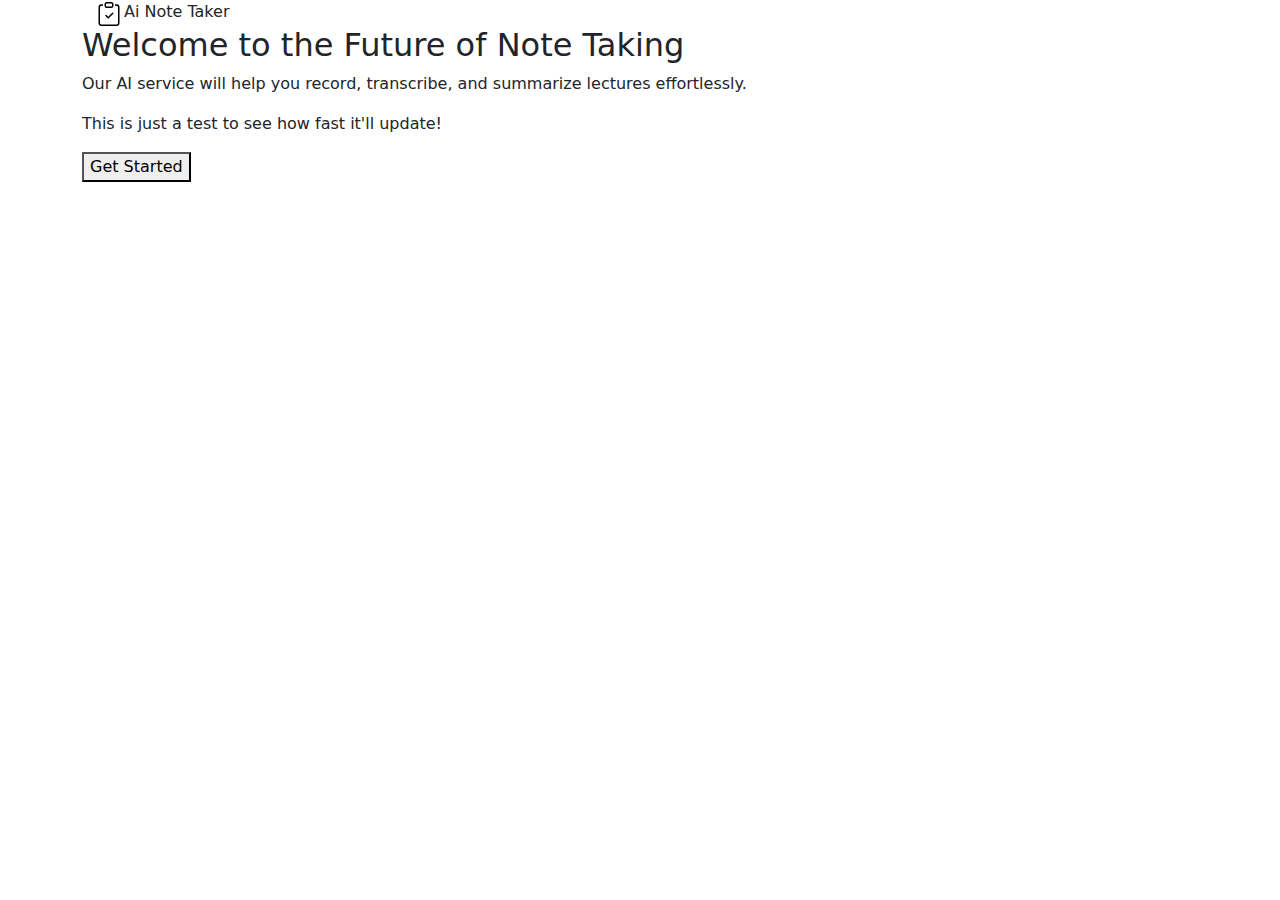
<file: index.html>
<!DOCTYPE html>
<html lang="en">
<head>
  <meta charset="UTF-8">
  <meta name="viewport" content="width=device-width, initial-scale=1.0">
  <meta http-equiv="X-UA-Compatible" content="ie=edge">
  <title>AI Note Taking Service</title>
    <link rel="stylesheet" href="bootstrap-grid.css">
  <link href="https://cdn.jsdelivr.net/npm/bootstrap@5.3.3/dist/css/bootstrap.min.css" rel="stylesheet" integrity="sha384-QWTKZyjpPEjISv5WaRU9OFeRpok6YctnYmDr5pNlyT2bRjXh0JMhjY6hW+ALEwIH" crossorigin="anonymous">

</head>
<body>
    <script src="https://cdn.jsdelivr.net/npm/bootstrap@5.3.3/dist/js/bootstrap.bundle.min.js" integrity="sha384-YvpcrYf0tY3lHB60NNkmXc5s9fDVZLESaAA55NDzOxhy9GkcIdslK1eN7N6jIeHz" crossorigin="anonymous"></script>


  <!-- Header Section -->
  <header>
    <div class="container">
      <nav>
        <div class="container-fluid">
          <a class="navbar-brand" href="#">
          <img src="clipboard-check.svg" alt="Logo" width="30" height="24" class="d-inline-block align-text-top">Ai Note Taker</a>
        </div>
      </nav>
    </div>
  </header>

  <!-- Main Content Section -->
  <main>
    <section class="onboarding">
      <div class="container">
        <h2>Welcome to the Future of Note Taking</h2>
        <p>Our AI service will help you record, transcribe, and summarize lectures effortlessly.</p>
        <p>This is just a test to see how fast it'll update!</p>
        <button>Get Started</button>
      </div>
    </section>
  </main>


</body>
</html>
</file>
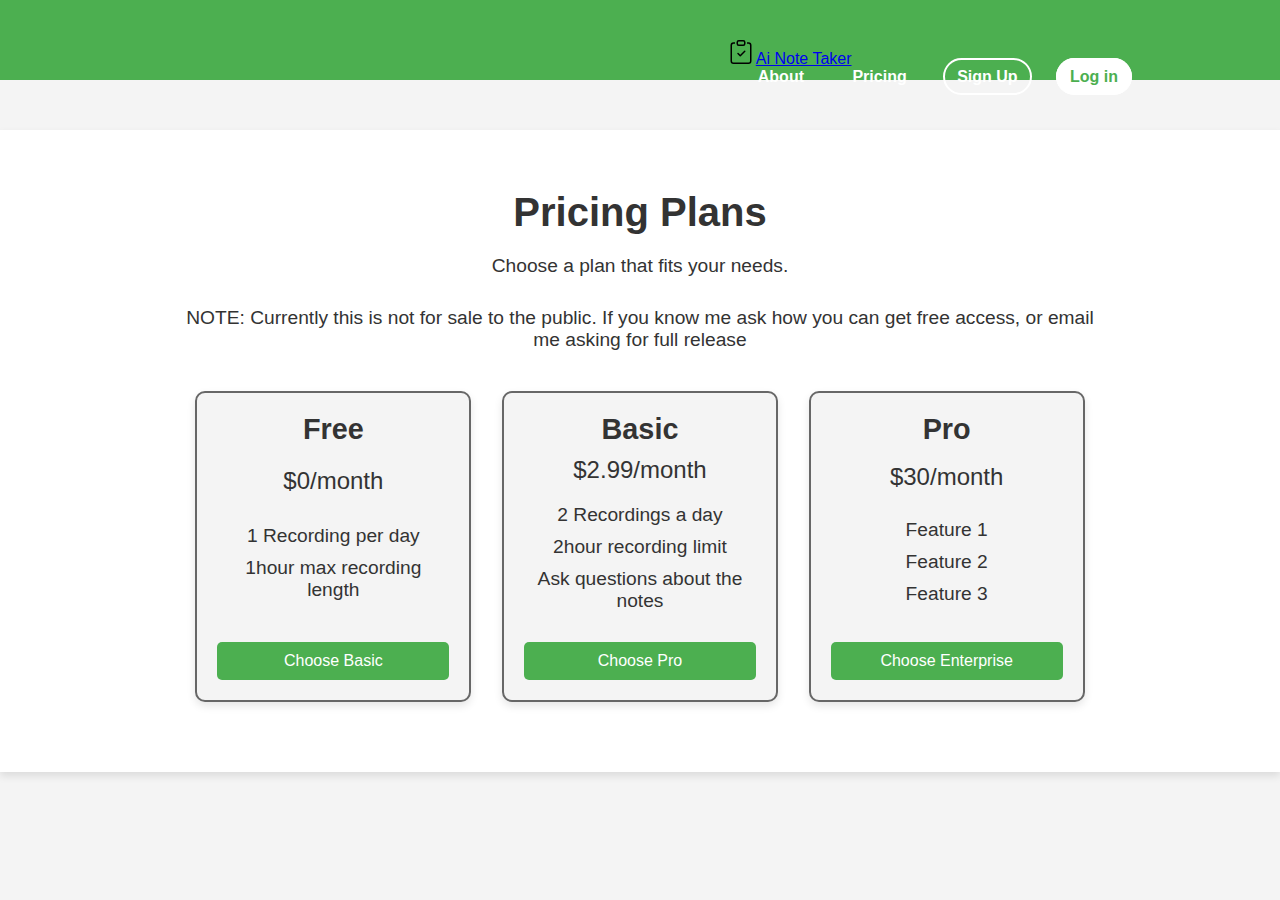
<file: pricing.html>
<!DOCTYPE html>
<html lang="en">
<head>
  <meta charset="UTF-8">
  <meta name="viewport" content="width=device-width, initial-scale=1.0">
  <meta http-equiv="X-UA-Compatible" content="ie=edge">
  <title>Pricing - AI Note Taking Service</title>
  <link rel="stylesheet" href="style.css">
    <link rel="stylesheet" href="pricing.css">
</head>
<body>

  <!-- Header Section -->
  <header>
    <div class="container">
      <nav>
        <div class="container-fluid">
          <a class="navbar-brand" href="index.html">
            <img src="clipboard-check.svg" alt="Logo" width="30" height="24" class="d-inline-block align-text-top">Ai Note Taker
          </a>
        </div>

        <div class="links">
          <ul>
            <li><a href="#">About</a></li>
            <li><a href="#">Pricing</a></li>
            <li><a href="#" class="signup">Sign Up</a></li>
            <li><a href="#" class="signin">Log in</a></li>
          </ul>
        </div>
      </nav>
    </div>
  </header>

  <!-- Main Content Section -->
  <main>
    <section class="pricing">
      <div class="container">

        <h2>Pricing Plans</h2>
        <p>Choose a plan that fits your needs.</p>
          <p>NOTE:  Currently this is not for sale to the public.  If you know me ask how you can get free access, or email me asking for full release </p>


        <div class="pricing-table">
          <div class="pricing-option">
            <h3>Free</h3>
            <p>$0/month</p>
            <ul>
              <li>1 Recording per day</li>
              <li>1hour max recording length</li>

            </ul>
            <button>Choose Basic</button>
          </div>
          <div class="pricing-option">
            <h3>Basic</h3>
            <p>$2.99/month</p>
            <ul>
              <li>2 Recordings a day</li>
              <li>2hour recording limit</li>
              <li>Ask questions about the notes</li>
            </ul>
            <button>Choose Pro</button>
          </div>
          <div class="pricing-option">
            <h3>Pro</h3>
            <p>$30/month</p>
            <ul>
              <li>Feature 1</li>
              <li>Feature 2</li>
              <li>Feature 3</li>
            </ul>
            <button>Choose Enterprise</button>
          </div>
        </div>
      </div>
    </section>
  </main>

</body>
</html>
</file>
<file: style.css>
/* General Styles */
* {
  margin: 0;
  padding: 0;
  box-sizing: border-box;
}

body {
  font-family: Arial, sans-serif;
  background-color: #f4f4f4;
  color: #333;
}

.container {
  width: 80%;
  margin: 0 auto;
  padding: 20px;
}

/* Header Styles */
header {
  background-color: #4CAF50;
  padding: 20px 0;
  color: white;
}

header h1 {
  display: inline-block;
  margin: 0;
}

nav {
  display: inline-block;
  float: right;
}

nav ul {
  list-style-type: none;
}

nav ul li {
  display: inline-block;
  margin-left: 20px;
}

nav ul li a {
  color: white;
  text-decoration: none;
  font-weight: bold;
  padding: 8px 12px;
}

nav ul li a:hover {
  text-decoration: underline;
}

/* Special Styles for Sign In/Sign Up Buttons */
nav ul li a.signup,
nav ul li a.signin {
  border-radius: 20px;
  border: 2px solid white;
  transition: background-color 0.3s, color 0.3s;
}

nav ul li a.signup:hover {
  background-color: white;
  color: #4CAF50;
}

nav ul li a.signin {
  background-color: #fff;
  color: #4CAF50;
}

nav ul li a.signin:hover {
  background-color: #45a049;
  color: white;
}

/* Main Section Styles */
main {
  padding: 50px 0;
}

.onboarding {
  background-color: #fff;
  text-align: center;
  padding: 40px;
  box-shadow: 0 4px 8px rgba(0, 0, 0, 0.1);
}

.onboarding h2 {
  font-size: 2.5em;
  margin-bottom: 20px;
}

.onboarding p {
  font-size: 1.2em;
  margin-bottom: 30px;
}

.onboarding button {
  background-color: #4CAF50;
  color: white;
  border: none;
  padding: 10px 20px;
  font-size: 1em;
  cursor: pointer;
}

.onboarding button:hover {
  background-color: #45a049;
}

/* Footer Styles */
footer {
  background-color: #333;
  color: white;
  text-align: center;
  padding: 10px 0;
}

footer p {
  margin: 0;
}
</file>
<file: pricing.css>
/* Pricing Section Styles */
.pricing {
  background-color: #fff;
  text-align: center;
  padding: 40px;
  box-shadow: 0 4px 8px rgba(0, 0, 0, 0.1);
}

.pricing h2 {
  font-size: 2.5em;
  margin-bottom: 20px;
}

.pricing p {
  font-size: 1.2em;
  margin-bottom: 30px;
}

.pricing-table {
  display: flex;
  justify-content: space-around;
  flex-wrap: wrap;
}

.pricing-option {
  background-color: #f4f4f4;
  border: 2px solid #676767;
  border-radius: 10px;
  padding: 20px;
  width: 30%;
  margin: 10px;
  box-shadow: 0 4px 8px rgba(0, 0, 0, 0.1);
  display: flex;
    flex-direction: column;
    justify-content: space-between;
}

.pricing-option h3 {
  font-size: 1.8em;
  margin-bottom: 10px;
}

.pricing-option p {
  font-size: 1.5em;
  margin-bottom: 20px;
}

.pricing-option ul {
  list-style-type: none;
  padding: 0;
  margin-bottom: 20px;
}

.pricing-option ul li {
  font-size: 1.2em;
  margin-bottom: 10px;
}

.pricing-option button {
  background-color: #4CAF50;
  color: white;
  border: none;
  padding: 10px 20px;
  font-size: 1em;
  cursor: pointer;
  border-radius: 5px;

}

.pricing-option button:hover {
  background-color: #45a049;
}
</file>
